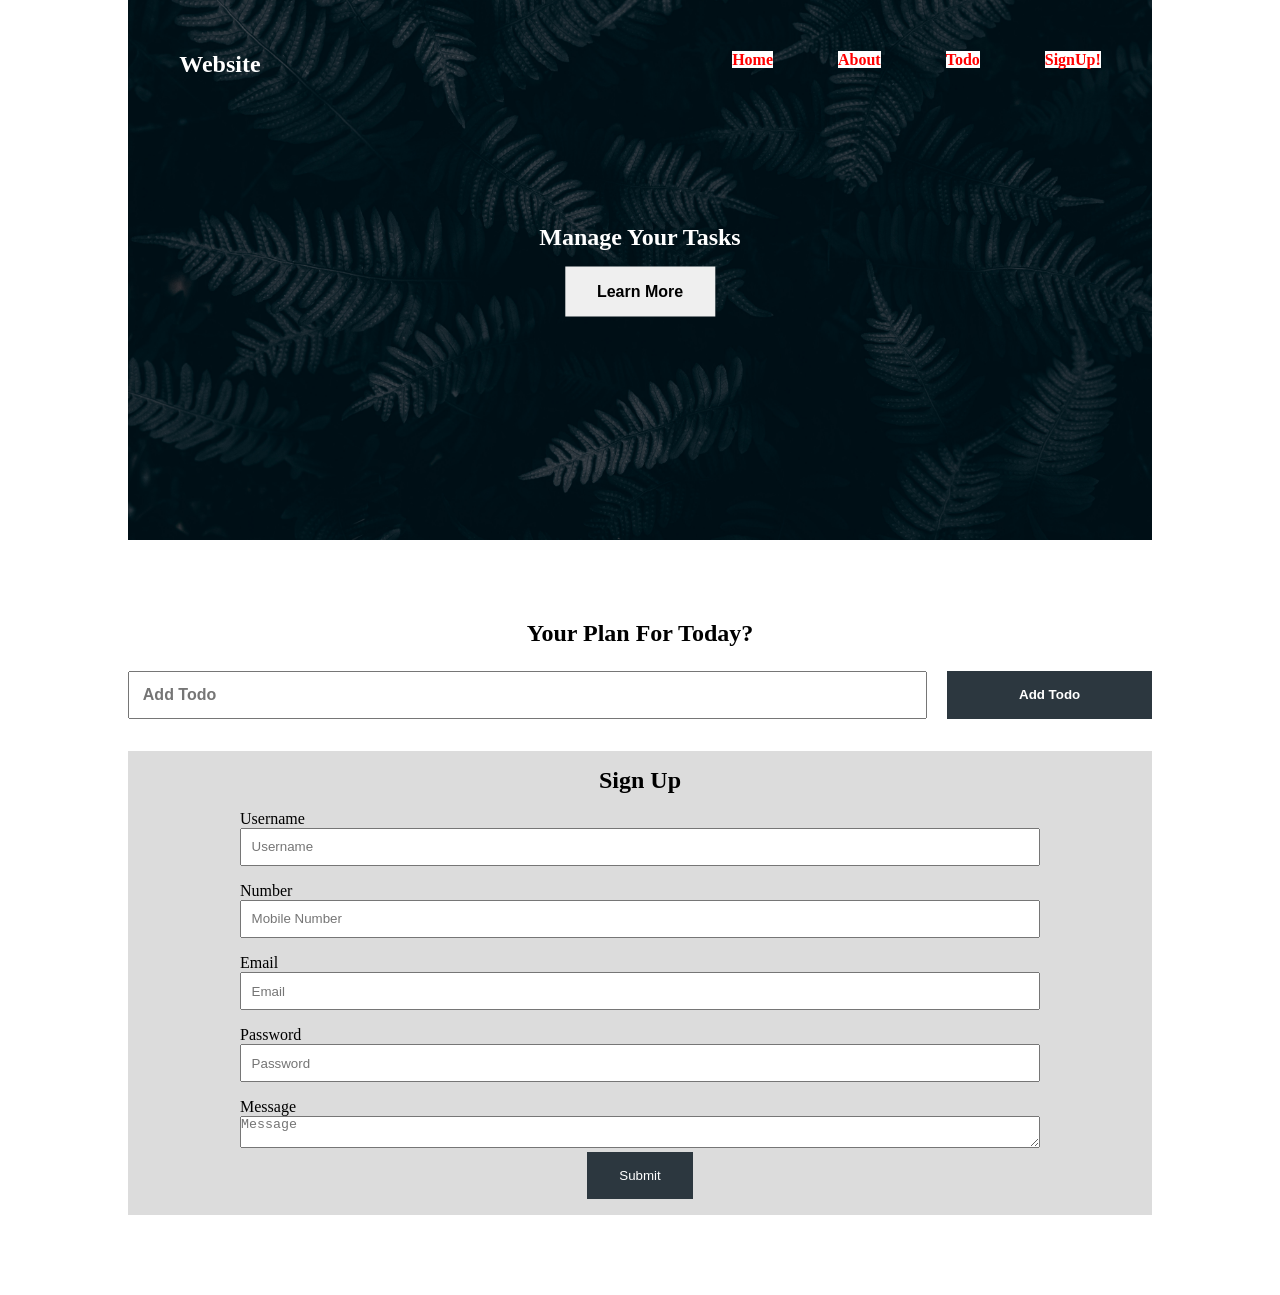
<file: index.html>
<!DOCTYPE html>
<html lang="en">
<head>
    <meta charset="UTF-8">
    <meta http-equiv="X-UA-Compatible" content="IE=edge">
    <meta name="viewport" content="width=device-width, initial-scale=1.0">
    <title>Js Dom</title>
    <link rel="stylesheet" href="index.css">
    <!-- <script src="dom1.js" defer></script> -->
    <!-- <script src="dom2.js" defer></script> -->
    <!-- <script src="dom3.js" defer></script> -->
    
    <script src="dom4_get and set attribut.js" defer></script>

</head>
<body>
    <header class="header-part">
        <nav class="nav navbar">
            <h1>Website</h1>
            <ul class="nav-item">
                <li class="navigation"><a class="navigation" href="">Home</a> </li>
                <li class="navigation"><a href="">About</a> </li>
                <li class="navigation"><a href="">Todo</a> </li>
                <li class="navigation"><a href="">SignUp!</a> </li>
            </ul>
        </nav>
        <div class="headline">
            <h2 id="main-head">Manage Your Tasks</h2>
        <button class="btn btn-headline">Learn More</button>
        </div>
        
    </header>
    <section class="todo-section ">
        <h2>Your Plan For Today?</h2>
        <form action="" class="form-todo">
          <input type="text" name="" id="" placeholder="Add Todo">
          <input type="submit" value="Add Todo" class="btn" >
        </form>
    </section>
    <section class="section-signup">
        <center><h1>Sign Up</h1></center>
     
     <form action="" class="signup-form ">
        <div class="form-group">
            <label for="">Username</label>
            <input type="text" name="" id="" placeholder="Username">
        </div>
        <div class="form-group">
            <label for="">Number</label>
            <input type="number" name="" id="" placeholder="Mobile Number">
        </div>
        <div class="form-group">
            <label for="">Email</label>
            <input type="email" name="" id="" placeholder="Email">

        </div>
        <div class="form-group">
            <label for="">Password</label>
            <input type="password" name="" id="" placeholder="Password">
        </div>
        <div class="form-group">
            <label for="">Message</label>
            <textarea name="" id="" cols="" rows="" placeholder="Message"></textarea>
        </div>
        <button type="submit" class="btn signup-btn">Submit</button>
        
     </form>

   
    </section>
    <!-- <script>
        const name=['Banana','apple']
    </script>
    <a href="#courses" class="btn btn-primary">Explore Courses</a> -->
</body>
</html>
</file>
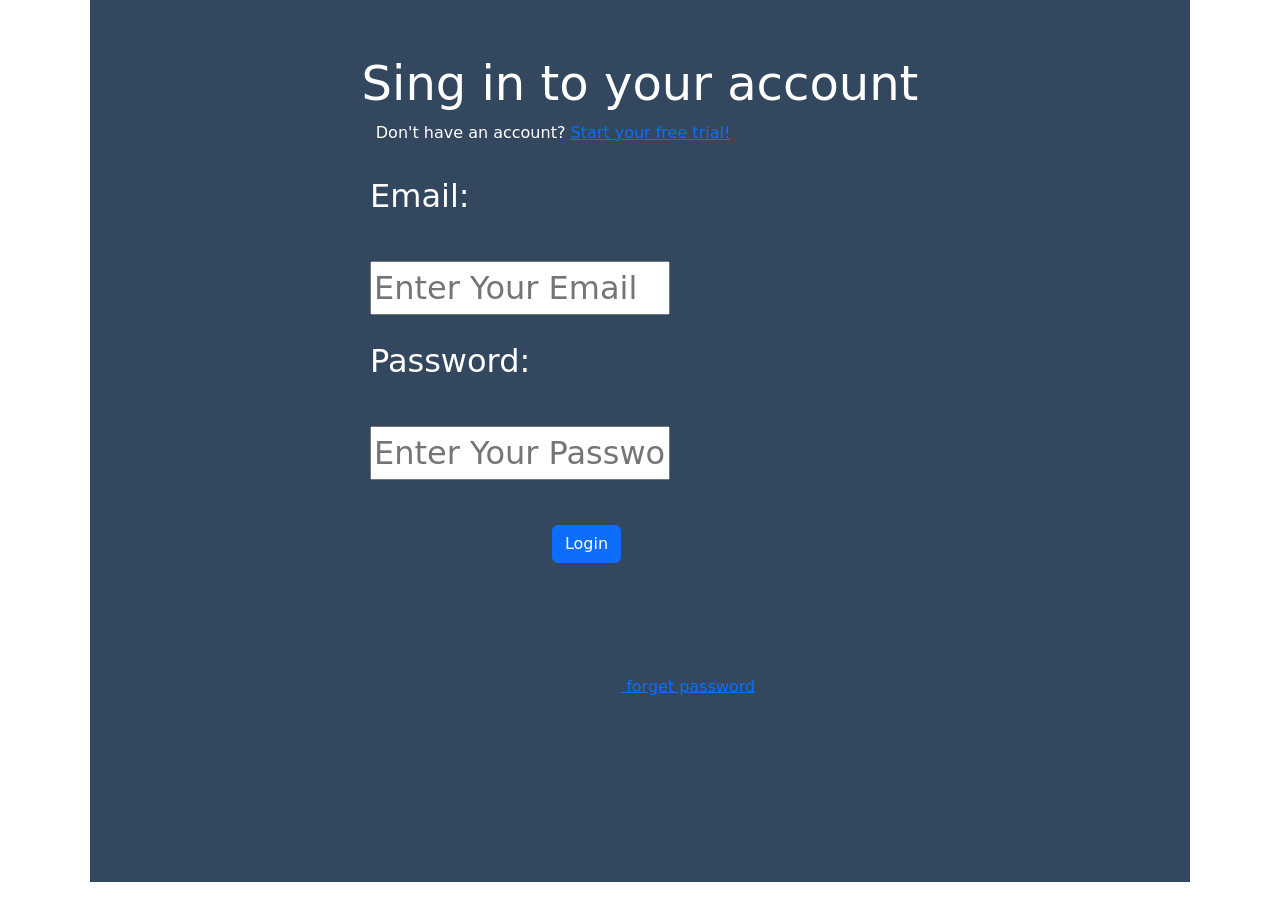
<file: loginbtn.html>
<!DOCTYPE html>
<html lang="en">
<head>
    <meta charset="UTF-8">
    <meta http-equiv="X-UA-Compatible" content="IE=edge">
    <meta name="viewport" content="width=device-width, initial-scale=1.0">
    <title>Login Here</title>
    <link rel="stylesheet" href="login.css">
    <!-- CSS only -->
<link href="https://cdn.jsdelivr.net/npm/bootstrap@5.2.0/dist/css/bootstrap.min.css" rel="stylesheet" integrity="sha384-gH2yIJqKdNHPEq0n4Mqa/HGKIhSkIHeL5AyhkYV8i59U5AR6csBvApHHNl/vI1Bx" crossorigin="anonymous">
</head>
<body>
    <div id="login">
    <div><h1 id="head">Sing in to your account</h1> </div>
    <div><p id="head1">Don't have an account? <a href="">Start your free trial!</a></p> </div>
    <div><form action="">
        <div class="row">
            <div id="em" class="col">
                <label id="em1" for="">Email:</label><br>
                <input id="em2" type="email" placeholder="Enter Your Email">
            </div>
            <div id="em" class="col">
                <label id="em1" for="">Password:</label><br>
                <input id="em2" type="password" placeholder="Enter Your Password">
            </div>
        </div>
        
        
    </form> </div>
    <div> <a href="#" id="gio" class="btn btn-primary">Login<a href=""> forget password</a></a></div>
    </div>
    
</body>
</html>
</file>
<file: index.css>
*
{
    margin: 0;
    padding: 0;
    box-sizing: border-box;
}
a{
    text-decoration: none;
    color: #fff;
}
.header-part
{
    position: relative;
 
 background-image: url("bg.jpg");
 min-height: 60vh;
 background-position: center;
 background-repeat: no-repeat;
 background-size: cover;
 color: #fff;
 min-width: 800px;
 width: 80%;
 margin: auto;
 
}
.navbar
{
    padding-top: 5%;
}
.navbar
{
    max-width:1200px;
    margin: auto;
    width: 90%;
}
.nav
{   
    min-height: 8vh;
    display: flex;
    justify-content: space-between;
}
.nav-item
{
    width: 40%;
    display: flex;
    list-style-type:none ;
    justify-content: space-between;
}
.headline
{   
    text-align: center;
    position:absolute;
    top:50%;
    left: 50%;
    transform: translate(-50% , -50%);
}
.btn
{
    display: inline-block;
    outline: none;
    border: none;
    cursor: pointer;
}
.btn-headline
{
    padding: 1rem 2rem;
    font-size: 1rem;
    margin-top: 1rem;
    font-weight: bold;
}
.todo-section
{
    margin-top: 5rem;
    text-align: center;
}
.form-todo
{
    min-height: 5vh;
    display:flex;
    justify-content: space-between;
    margin-top: 1.5rem;
   width: 80%;
   margin: auto;
   margin-top: 1.5rem;

}
.form-todo input{
    min-height: 100%;

}
.form-todo input[type="text"]
{
    width: 78%;
    padding: 0.8rem;
    font-size: 1rem;
    font-weight: bold;
    
}
.form-todo input[type="submit"]
{
    width: 20%;
    background: rgb(44,55,63);
    color:#fff;
    font-weight: bold;

}
.section-signup
{
    
    /* text-align: center; */
    background-color: gainsboro;
    width: 80%;
    margin: 5rem auto;
    margin-top: 2rem;
    padding: 1rem;

}
.signup-form
{
    max-width: 800px;
    width: 95%;
    margin: auto;
    text-align: left;
    
}
.signup-form label
{
    display: block;
    

}
.signup-form input
{
    display: block;
    width: 100%;
    padding: 0.6rem;
}
.form-group
{
    margin-top: 1rem;
}
.signup-form textarea
{
    width: 100%;
}
.signup-btn
{
    background-color: rgb(44,55,63);
    color:white;
    padding: 1rem 2rem;
    display: block;
    margin: auto;
}
/* .btn{
    display: inline-block;
    font-size: 2rem;
    font-weight: 500;
    padding: 0.8em 3em;
    margin: 1rem 0;
}                                                                                                                               

.btn-primary{
    /* background: #fff;
    color: #e74c3c; */
    /* background-image: linear-gradient(to right,#f05a28,#ec008c);
    color: #fff;
    font-weight: 600;
    border-radius: 10rem;
    text-transform: uppercase;
} */
</file>
<file: login.css>
#login
{
    
    background-color:#33485F;   
    border: px solid #fff; 
    margin: 0px 7%;
    color: #fff;
    
}
#head
{
    text-align: center;
    font-size: 3rem;
    padding-top: 5%;

}
#head1
{
    
 margin-left: 26%;
 font-size: 1rem;
}
#em
{
    margin-left: 25%;
    padding:1%;
    font-size: 2rem;
}
#em1
{
    padding-bottom:5%;
   
}
#em2
{
    width:300px;
}
#gio
{
   margin-top: 3%;
   margin-left: 42%;
   margin-bottom: 29%;
}
</file>
